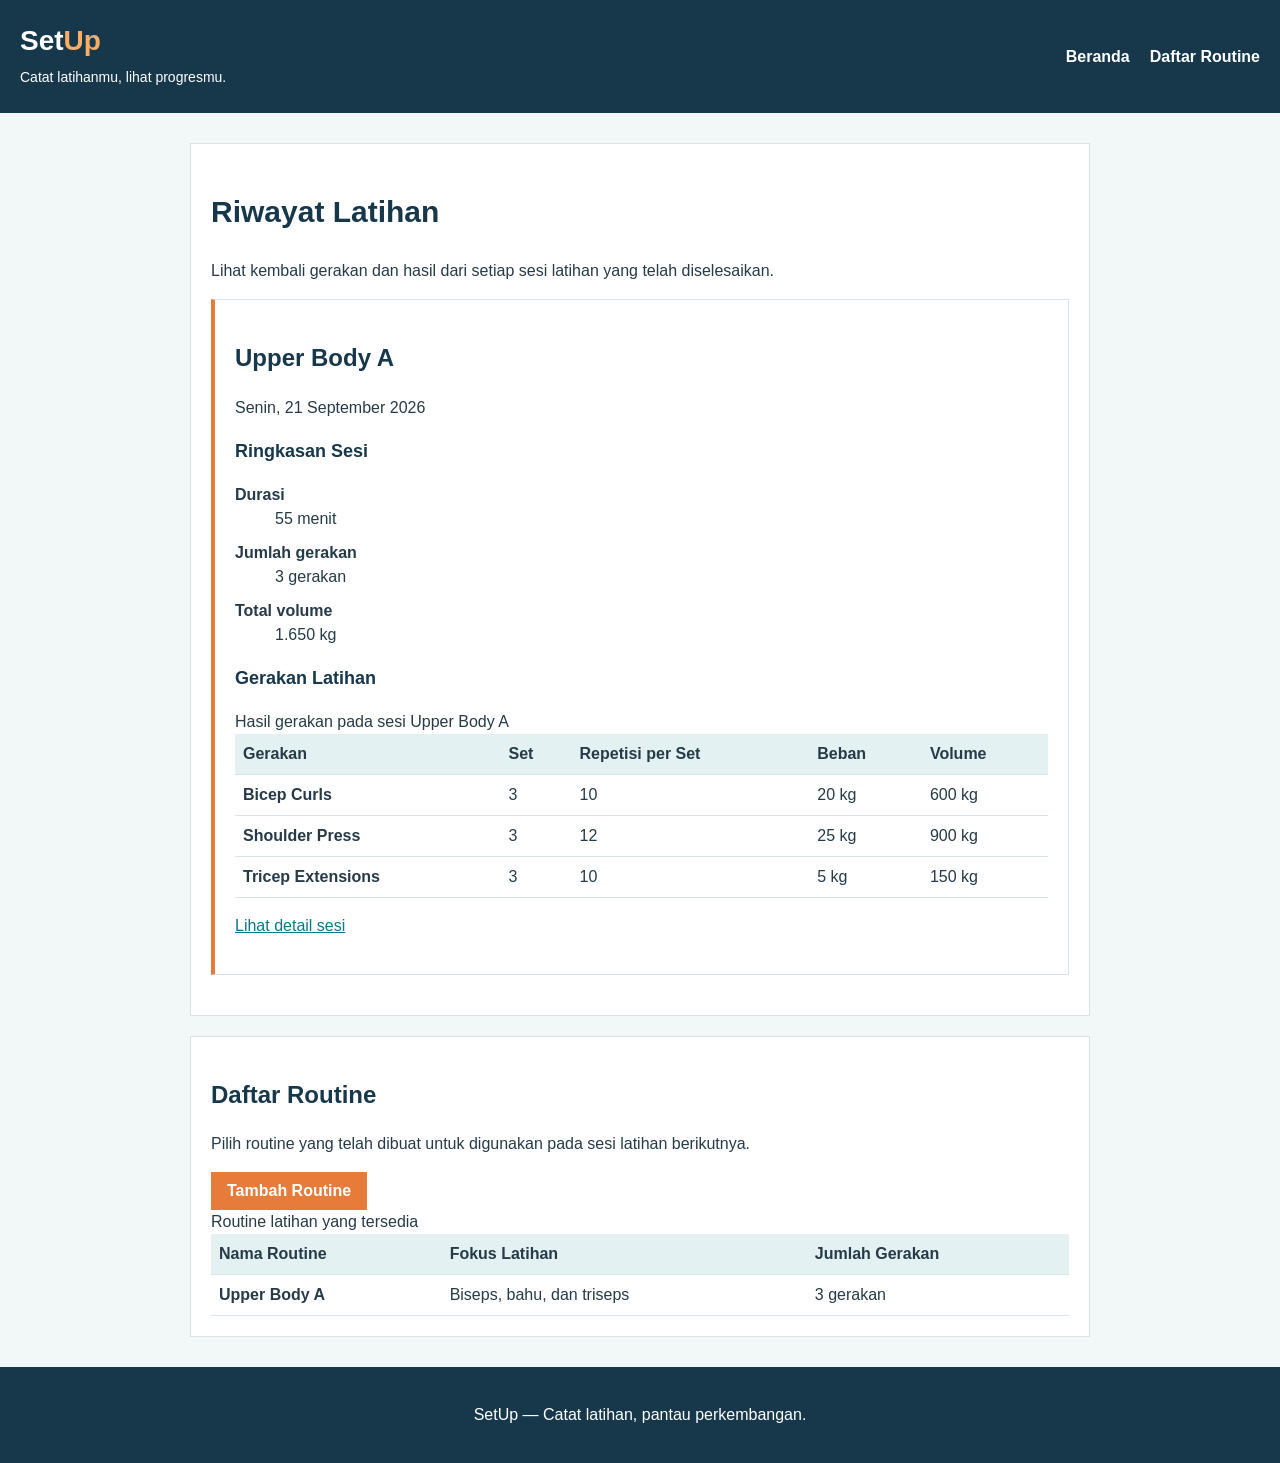
<file: index.html>
<!DOCTYPE html>
<html lang="id">
  <head>
    <meta charset="UTF-8">
    <meta name="viewport" content="width=device-width, initial-scale=1.0">
    <title>Beranda | SetUp</title>
    <link rel="stylesheet" href="style.css">
  </head>
  <body>
    <header class="site-header">
      <div class="brand">
        <p><strong>Set<span>Up</span></strong></p>
        <p class="tagline">Catat latihanmu, lihat progresmu.</p>
      </div>

      <nav aria-label="Navigasi utama">
        <ul>
          <li><a href="index.html">Beranda</a></li>
          <li><a href="#daftar-routine">Daftar Routine</a></li>
        </ul>
      </nav>
    </header>

    <main>
      <section aria-labelledby="riwayat-latihan">
        <h1 id="riwayat-latihan">Riwayat Latihan</h1>
        <p>
          Lihat kembali gerakan dan hasil dari setiap sesi latihan yang telah
          diselesaikan.
        </p>

        <article>
          <header>
            <h2>Upper Body A</h2>
            <p>Senin, <time datetime="2026-09-21">21 September 2026</time></p>
          </header>

          <h3>Ringkasan Sesi</h3>
          <dl>
            <dt>Durasi</dt>
            <dd>55 menit</dd>

            <dt>Jumlah gerakan</dt>
            <dd>3 gerakan</dd>

            <dt>Total volume</dt>
            <dd>1.650 kg</dd>
          </dl>

          <h3>Gerakan Latihan</h3>
          <table>
            <caption>Hasil gerakan pada sesi Upper Body A</caption>
            <thead>
              <tr>
                <th scope="col">Gerakan</th>
                <th scope="col">Set</th>
                <th scope="col">Repetisi per Set</th>
                <th scope="col">Beban</th>
                <th scope="col">Volume</th>
              </tr>
            </thead>
            <tbody>
              <tr>
                <th scope="row">Bicep Curls</th>
                <td>3</td>
                <td>10</td>
                <td>20 kg</td>
                <td>600 kg</td>
              </tr>
              <tr>
                <th scope="row">Shoulder Press</th>
                <td>3</td>
                <td>12</td>
                <td>25 kg</td>
                <td>900 kg</td>
              </tr>
              <tr>
                <th scope="row">Tricep Extensions</th>
                <td>3</td>
                <td>10</td>
                <td>5 kg</td>
                <td>150 kg</td>
              </tr>
            </tbody>
          </table>

          <p><a href="detail-latihan.html">Lihat detail sesi</a></p>
        </article>
      </section>

      <section id="daftar-routine" aria-labelledby="judul-daftar-routine">
        <h2 id="judul-daftar-routine">Daftar Routine</h2>
        <p>Pilih routine yang telah dibuat untuk digunakan pada sesi latihan berikutnya.</p>

        <form action="tambah-latihan.html" method="get">
          <button type="submit">Tambah Routine</button>
        </form>

        <table>
          <caption>Routine latihan yang tersedia</caption>
          <thead>
            <tr>
              <th scope="col">Nama Routine</th>
              <th scope="col">Fokus Latihan</th>
              <th scope="col">Jumlah Gerakan</th>
            </tr>
          </thead>
          <tbody>
            <tr>
              <th scope="row">Upper Body A</th>
              <td>Biseps, bahu, dan triseps</td>
              <td>3 gerakan</td>
            </tr>
          </tbody>
        </table>
      </section>
    </main>

    <footer>
      <p>SetUp — Catat latihan, pantau perkembangan.</p>
    </footer>
  </body>
</html>
</file>
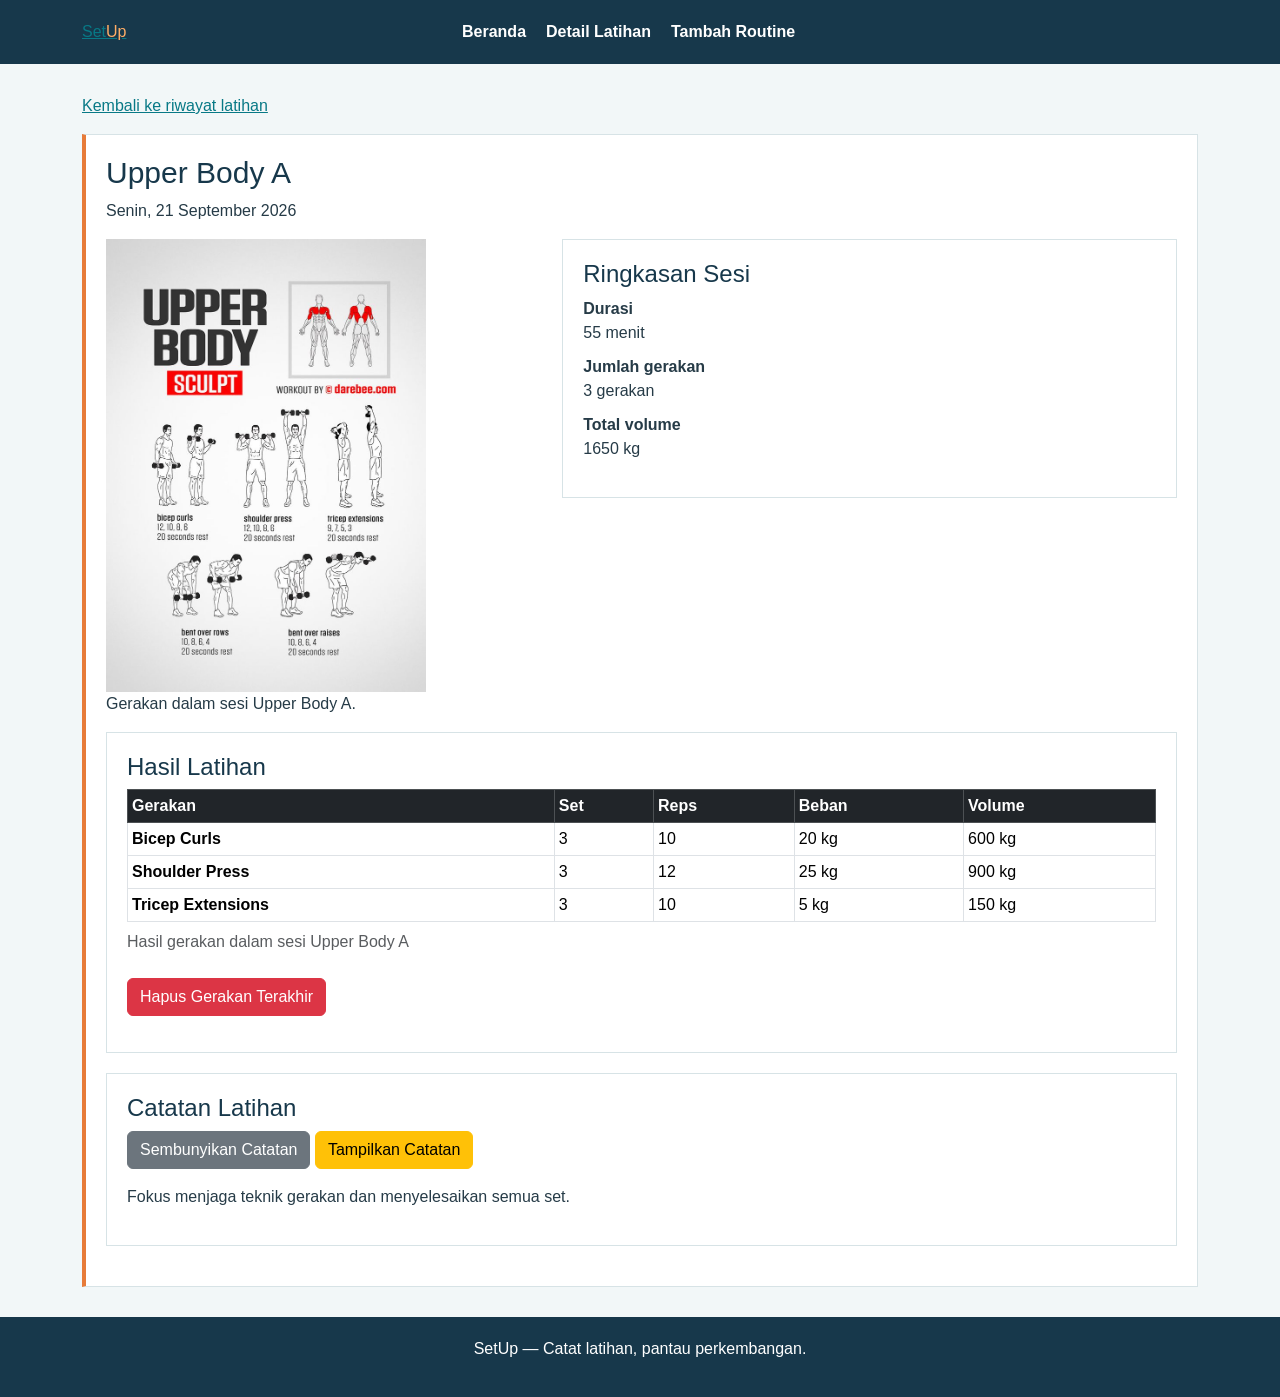
<file: detail-latihan.html>
<!DOCTYPE html>
<html lang="id">
<head>
  <meta charset="UTF-8">
  <meta name="viewport" content="width=device-width, initial-scale=1.0">
  <title>Detail Latihan | SetUp</title>
  <link href="https://cdn.jsdelivr.net/npm/bootstrap@5.3.0/dist/css/bootstrap.min.css" rel="stylesheet">
  <link rel="stylesheet" href="style.css">
</head>
<body>
  <header class="site-header">
    <div class="container">
      <div class="row">
        <div class="col-12 col-md-4">
          <a class="brand" href="index.html">Set<span>Up</span></a>
        </div>

        <nav class="col-12 col-md-8">
          <ul>
            <li><a href="index.html">Beranda</a></li>
            <li><a href="detail-latihan.html">Detail Latihan</a></li>
            <li><a href="tambah-latihan.html">Tambah Routine</a></li>
          </ul>
        </nav>
      </div>
    </div>
  </header>

  <main class="container">
    <p><a href="index.html">Kembali ke riwayat latihan</a></p>

    <article class="panel">
      <header>
        <h1>Upper Body A</h1>
        <p>Senin, 21 September 2026</p>
      </header>

      <div class="row">
        <div class="col-12 col-md-5">
          <figure>
            <img src="assets/images/UpperBody.jpg" class="img-fluid" alt="Gerakan Bicep Curls, Shoulder Press, dan Tricep Extensions" width="320">
            <figcaption>Gerakan dalam sesi Upper Body A.</figcaption>
          </figure>
        </div>

        <div class="col-12 col-md-7">
          <section>
            <h2>Ringkasan Sesi</h2>

            <dl>
              <dt>Durasi</dt>
              <dd>55 menit</dd>

              <dt>Jumlah gerakan</dt>
              <dd id="jumlah-gerakan"></dd>

              <dt>Total volume</dt>
              <dd id="total-volume"></dd>
            </dl>
          </section>
        </div>
      </div>

      <section>
        <h2>Hasil Latihan</h2>

        <table class="table table-bordered table-hover table-sm">
          <caption>Hasil gerakan dalam sesi Upper Body A</caption>
          <thead class="table-dark">
            <tr>
              <th scope="col">Gerakan</th>
              <th scope="col">Set</th>
              <th scope="col">Reps</th>
              <th scope="col">Beban</th>
              <th scope="col">Volume</th>
            </tr>
          </thead>
          <tbody id="data-latihan"></tbody>
        </table>

        <p>
          <button type="button" id="hapus-gerakan" class="btn btn-danger">
            Hapus Gerakan Terakhir
          </button>
        </p>
      </section>

      <section>
        <h2>Catatan Latihan</h2>

        <p>
          <button type="button" id="sembunyikan-catatan" class="btn btn-secondary">
            Sembunyikan Catatan
          </button>

          <button type="button" id="tampilkan-catatan" class="btn btn-warning">
            Tampilkan Catatan
          </button>
        </p>

        <p id="catatan-latihan">
          Fokus menjaga teknik gerakan dan menyelesaikan semua set.
        </p>
      </section>
    </article>
  </main>

  <footer class="site-footer text-center">
    <p>SetUp — Catat latihan, pantau perkembangan.</p>
  </footer>

  <script src="https://code.jquery.com/jquery-3.7.1.min.js"></script>
  <script src="script.js"></script>
</body>
</html>
</file>
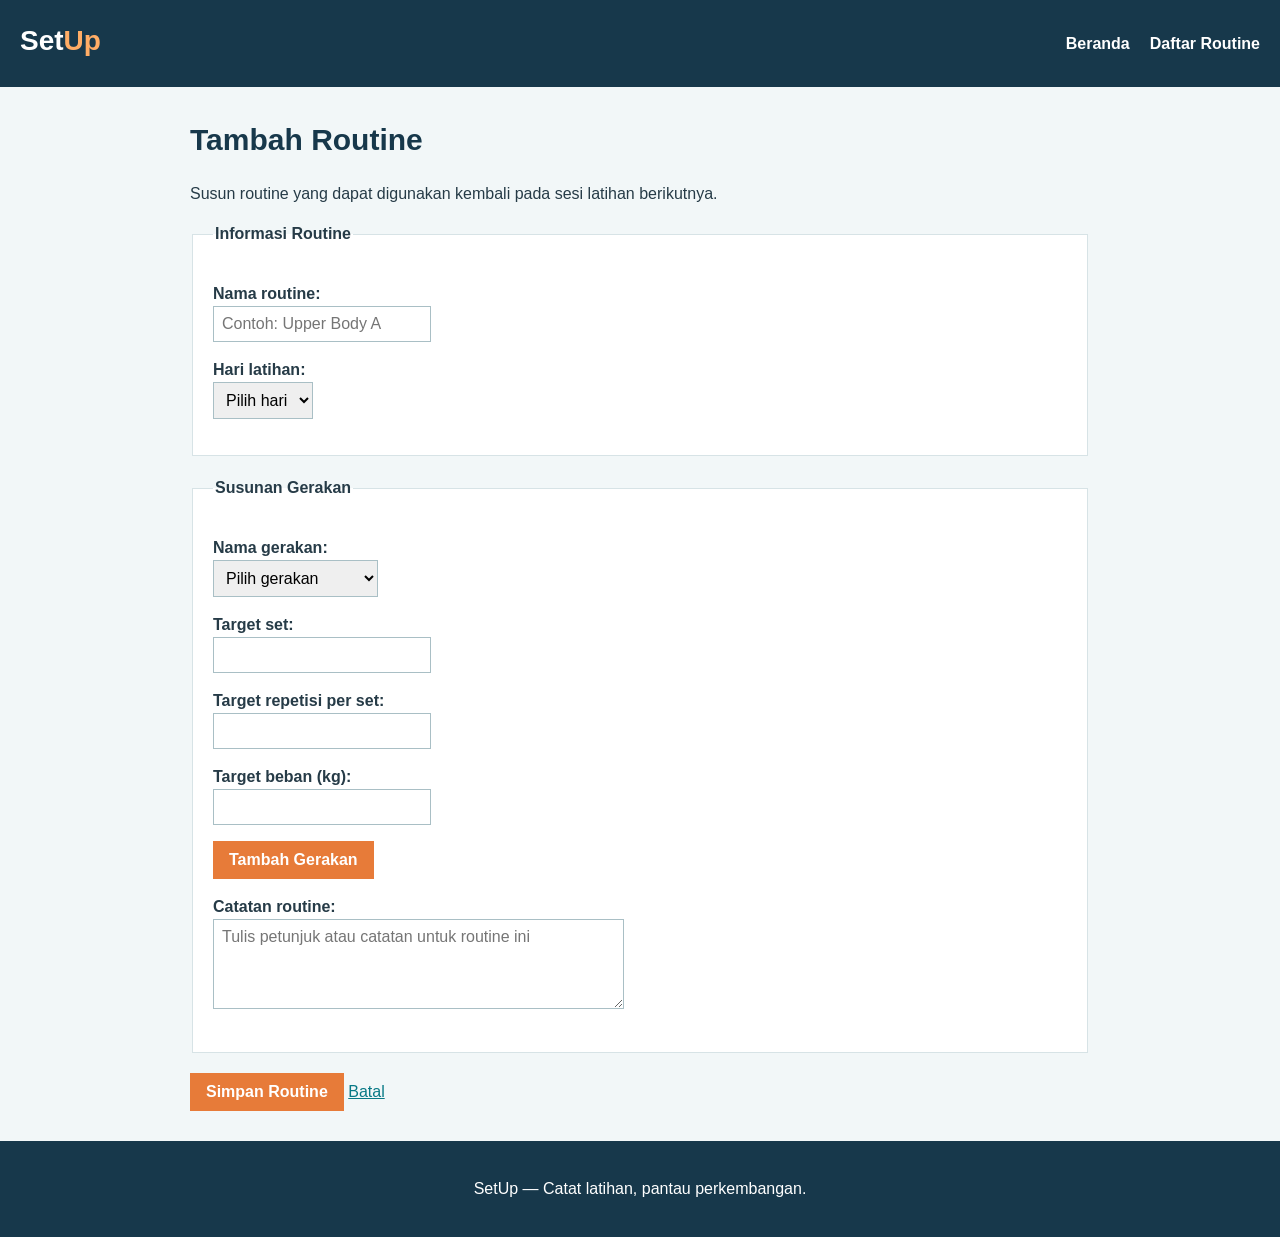
<file: tambah-latihan.html>
<!DOCTYPE html>
<html lang="id">
  <head>
    <meta charset="UTF-8">
    <meta name="viewport" content="width=device-width, initial-scale=1.0">
    <title>Tambah Routine | SetUp</title>
    <link rel="stylesheet" href="style.css">
  </head>
  <body>
    <header class="site-header">
      <div class="brand"><p><strong>Set<span>Up</span></strong></p></div>
      <nav aria-label="Navigasi utama">
        <ul>
          <li><a href="index.html">Beranda</a></li>
          <li><a href="index.html#daftar-routine">Daftar Routine</a></li>
        </ul>
      </nav>
    </header>

    <main>
      <h1>Tambah Routine</h1>
      <p>Susun routine yang dapat digunakan kembali pada sesi latihan berikutnya.</p>

      <form action="tambah-latihan.html" method="get">
        <fieldset>
          <legend>Informasi Routine</legend>

          <p>
            <label for="nama-routine">Nama routine:</label><br>
            <input
              type="text"
              id="nama-routine"
              name="nama-routine"
              placeholder="Contoh: Upper Body A"
              required
            >
          </p>

          <p>
            <label for="hari-latihan">Hari latihan:</label><br>
            <select id="hari-latihan" name="hari-latihan" required>
              <option value="">Pilih hari</option>
              <option value="senin">Senin</option>
              <option value="selasa">Selasa</option>
              <option value="rabu">Rabu</option>
              <option value="kamis">Kamis</option>
              <option value="jumat">Jumat</option>
              <option value="sabtu">Sabtu</option>
              <option value="minggu">Minggu</option>
            </select>
          </p>
        </fieldset>

        <fieldset>
          <legend>Susunan Gerakan</legend>

          <p>
            <label for="gerakan">Nama gerakan:</label><br>
            <select id="gerakan" name="gerakan" required>
              <option value="">Pilih gerakan</option>
              <option value="bicep-curls">Bicep Curls</option>
              <option value="shoulder-press">Shoulder Press</option>
              <option value="tricep-extensions">Tricep Extensions</option>
            </select>
          </p>

          <p>
            <label for="jumlah-set">Target set:</label><br>
            <input type="number" id="jumlah-set" name="jumlah-set" min="1" required>
          </p>

          <p>
            <label for="repetisi">Target repetisi per set:</label><br>
            <input type="number" id="repetisi" name="repetisi" min="1" required>
          </p>

          <p>
            <label for="beban">Target beban (kg):</label><br>
            <input type="number" id="beban" name="beban" min="0" step="0.5" required>
          </p>

          <p>
            <button type="button">Tambah Gerakan</button>
          </p>

          <p>
            <label for="catatan">Catatan routine:</label><br>
            <textarea
              id="catatan"
              name="catatan"
              rows="4"
              cols="40"
              placeholder="Tulis petunjuk atau catatan untuk routine ini"
            ></textarea>
          </p>
        </fieldset>

        <p>
          <button type="submit">Simpan Routine</button>
          <a href="index.html">Batal</a>
        </p>
      </form>
    </main>

    <footer>
      <p>SetUp — Catat latihan, pantau perkembangan.</p>
    </footer>
  </body>
</html>
</file>
<file: style.css>
/* Warna dan tulisan dasar */
* {
  box-sizing: border-box;
}

body {
  margin: 0;
  background-color: #f2f7f8;
  color: #263b47;
  font-family: Arial, sans-serif;
  font-size: 16px;
  line-height: 1.5;
}

h1, h2, h3 {
  color: #17384b;
}

h1 {
  font-size: 30px;
}

h2 {
  font-size: 24px;
}

h3 {
  font-size: 18px;
}

a {
  color: #087986;
}

/* Bagian atas dan menu */
.site-header {
  background-color: #17384b;
  color: white;
  padding: 20px;
  display: flex;
  justify-content: space-between;
  align-items: center;
  gap: 20px;
}

.brand p {
  margin: 0 0 5px;
}

.brand strong {
  font-size: 28px;
}

.brand span {
  color: #ffad66;
}

.tagline {
  font-size: 14px;
}

nav ul {
  display: flex;
  gap: 20px;
  list-style-type: none;
  padding: 0;
  margin: 0;
}

nav a {
  color: white;
  text-decoration: none;
  font-weight: bold;
}

nav a:hover {
  color: #ffad66;
}

/* Isi halaman */
main {
  width: 90%;
  max-width: 900px;
  margin: 30px auto;
}

section, article, fieldset {
  background-color: white;
  border: 1px solid #d7e3e6;
  padding: 20px;
  margin-bottom: 20px;
}

article {
  border-left: 4px solid #e77b39;
}

dt, label, legend {
  font-weight: bold;
}

dd {
  margin-bottom: 10px;
}

img {
  max-width: 100%;
  height: auto;
}

/* Tabel dan formulir */
table {
  width: 100%;
  border-collapse: collapse;
}

caption, th, td {
  text-align: left;
}

th, td {
  border-bottom: 1px solid #d7e3e6;
  padding: 8px;
}

thead {
  background-color: #e4f1f2;
}

input, select, textarea {
  max-width: 100%;
  padding: 8px;
  border: 1px solid #a9bfc5;
  font-family: Arial, sans-serif;
  font-size: 16px;
}

button {
  background-color: #e77b39;
  color: white;
  border: none;
  padding: 10px 16px;
  font-size: 16px;
  font-weight: bold;
}

footer {
  background-color: #17384b;
  color: white;
  text-align: center;
  padding: 20px;
}

/* Pada layar kecil, menu menjadi vertikal */
@media (max-width: 600px) {
  .site-header {
    display: block;
  }

  nav ul {
    display: block;
    margin-top: 10px;
  }

  nav li {
    margin-bottom: 10px;
  }

  main {
    width: 94%;
  }

  section, article, fieldset {
    padding: 10px;
  }

  table {
    font-size: 12px;
  }

  th, td {
    padding: 4px;
  }
}
</file>
